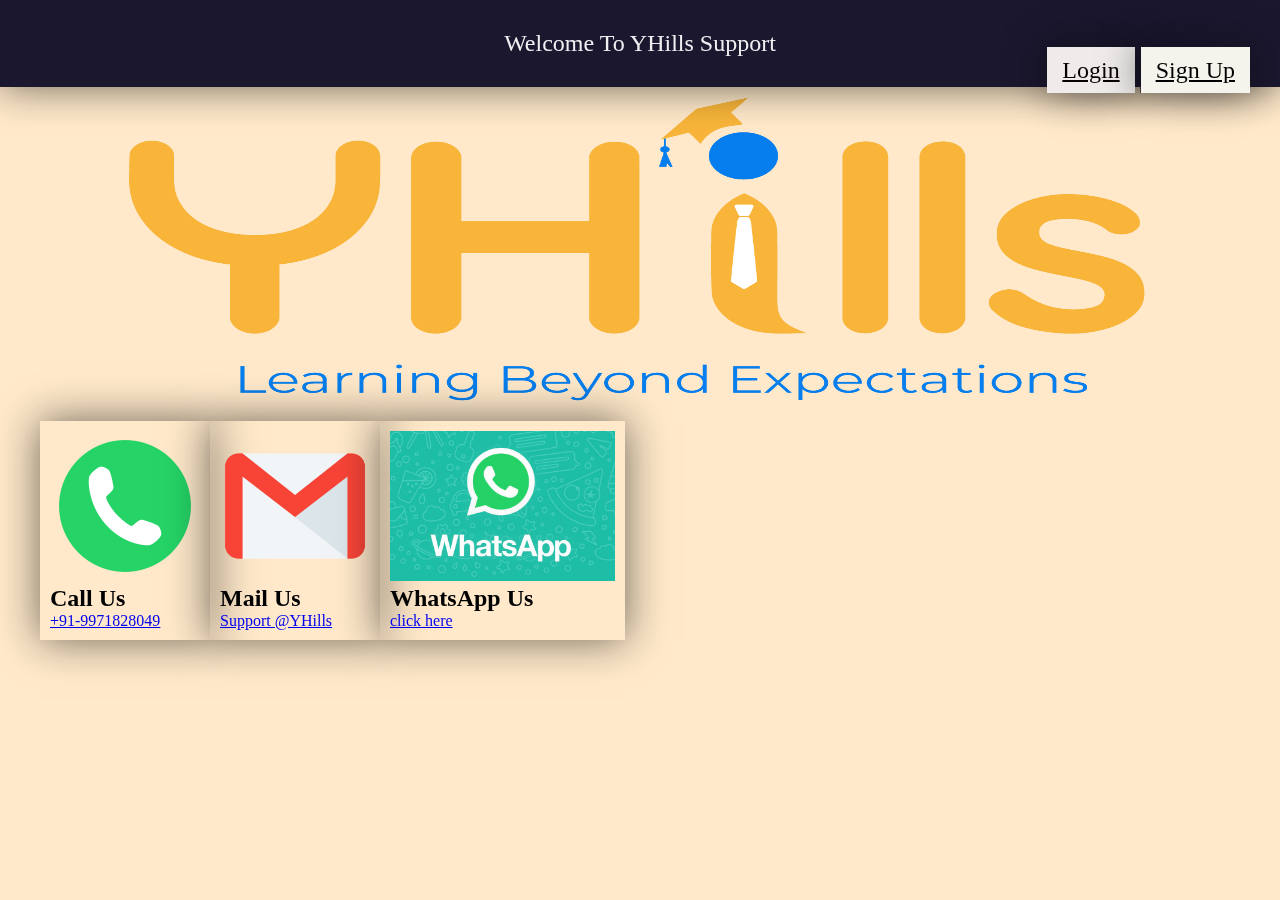
<file: index.html>
<!DOCTYPE html>
<html lang="en" data-theme="light">

<head>
  <meta charset="UTF-8" />
  <meta http-equiv="X-UA-Compatible" content="IE=edge" />
  <meta name="viewport" content="width=device-width, initial-scale=1.0" />
  <link rel="stylesheet" href="style.css" />
  <link rel="preconnect" href="https://fonts.gstatic.com">
  <link rel="stylesheet" href="https://cdnjs.cloudflare.com/ajax/libs/font-awesome/5.15.4/css/all.min.css">
  <link href="https://fonts.googleapis.com/css2?family=Poppins:wght@300;500;600&display=swap" rel="stylesheet">
</head>
<body>
    <nav class="navbar">
      <p> Welcome to YHills support</p>
      <div class="float-right">

        <a class="btn btn-primary" href="login.html">Login</a>
        <a class="btn btn-warning" href="signup.html">Sign Up</a>
        
    </nav>
    <div>
      <img width="100%" height="330px" src="./IMG_20240115_212124.png" alt="">
    </div>
    <div class="row">
      <div class="card">
         <img width="100%" height="150px" src="./CIOW-d_0lu8CEAE=.png" alt="">
         <div>
          <h2 class="Call Us">Call Us</h2>
          <p><a href="+91 - 9971828049">+91-9971828049</a></p>
      </div>
    </div>
    <div class="card">
      <div class="opacity-100">
    <img class="img-responsive" width="100%" height="150px" src="./112-gmail_email_mail-512.png" alt="">
    <div>
      <h2 class="text-center">Mail Us</h2>
      <a href="support@yhills.com">Support @YHills </a>
    </div>
    </div>
    </div>
    <div class="card">
      <img class="img-responsive" width="100%" height="150px" src="./whatsapp-123-1540563529.jpg" alt="">
    <div>
    <h2 class="WhatsApp Us">WhatsApp Us</h2>
    <p><a href="./index.html">click here</a></p>
    </div>
    </div>
    </div>
</body>
</file>
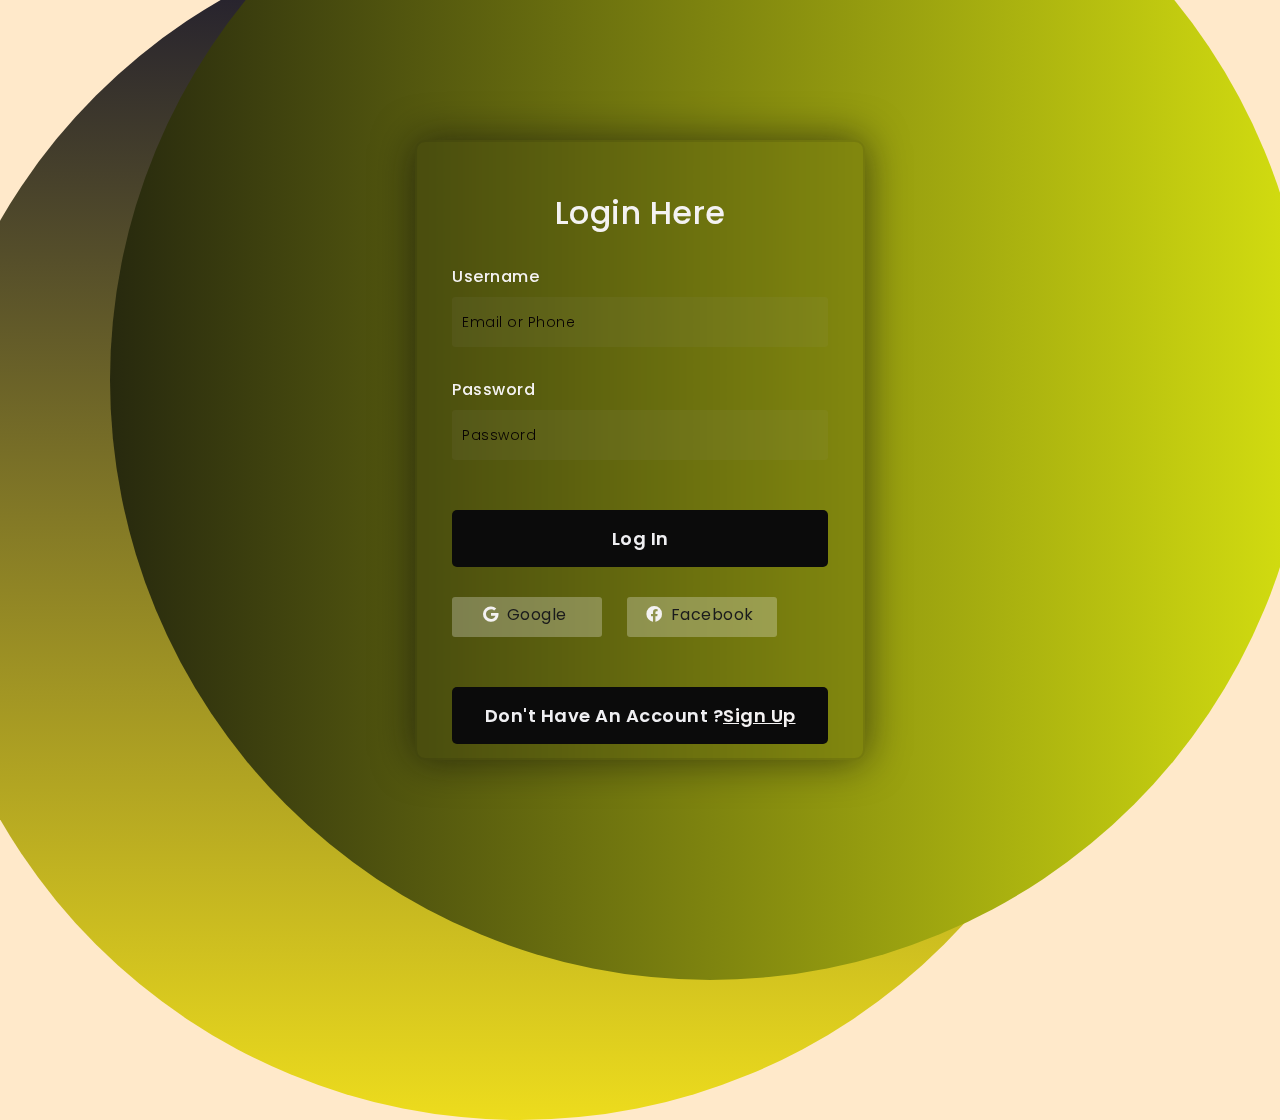
<file: login.html>
<!DOCTYPE html>
<html lang="en" data-theme="light">

<head>
  <meta charset="UTF-8" />
  <meta http-equiv="X-UA-Compatible" content="IE=edge" />
  <meta name="viewport" content="width=device-width, initial-scale=1.0" />
  <link rel="stylesheet" href="style.css" />
  <link rel="preconnect" href="https://fonts.gstatic.com">
  <link rel="stylesheet" href="https://cdnjs.cloudflare.com/ajax/libs/font-awesome/5.15.4/css/all.min.css">
  <link href="https://fonts.googleapis.com/css2?family=Poppins:wght@300;500;600&display=swap" rel="stylesheet">
</head>

<body>
  <div class="backgroundimg">
    <div src="./YHills-logo-01.png"></div>
  <div class="background">
    <div class="shape"></div>
    <div class="shape"></div>
  </div>
  <form>
    <h3>Login Here</h3>

    <label for="username">Username</label>
    <input type="text" placeholder="Email or Phone" id="username">

    <label for="password">Password</label>
    <input type="password" placeholder="Password" id="password">

    <button>Log In</button>
    <div class="social">
      <div class="go"><i class="fab fa-google"></i> Google</div>
      <div class="fb"><i class="fab fa-facebook"></i> Facebook</div>
    </div>
    <div class="signup">
    <button>Don't Have An Account ?<a href="signup.html">Sign Up</a></button>
    </div>
  </form>
</body>

</html>
</file>
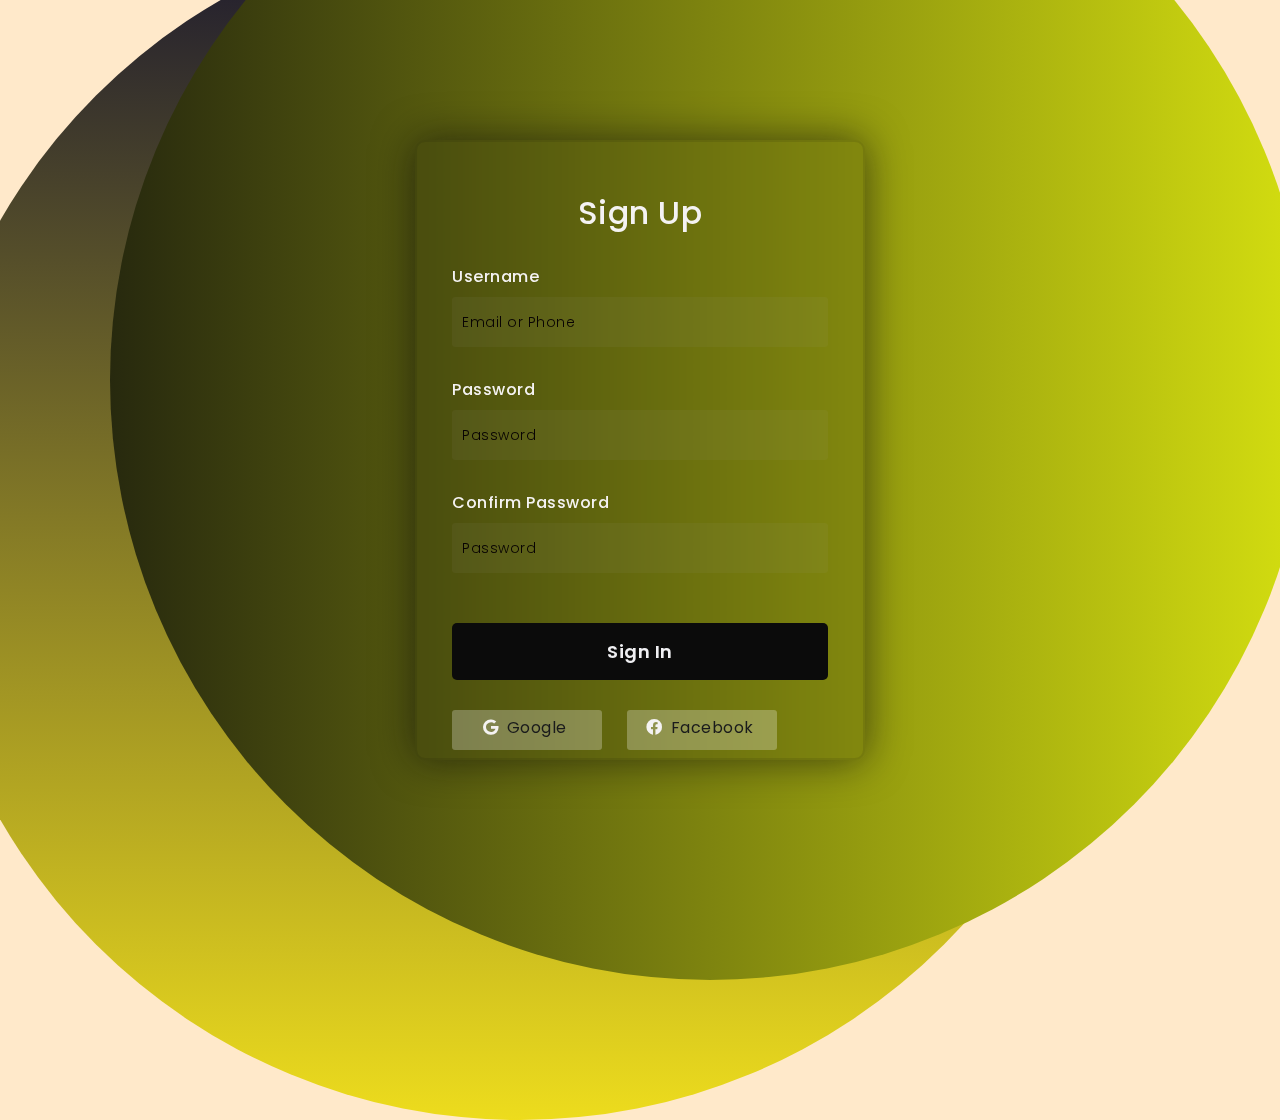
<file: signup.html>
<!DOCTYPE html>
<html lang="en" data-theme="light">

<head>
  <meta charset="UTF-8" />
  <meta http-equiv="X-UA-Compatible" content="IE=edge" />
  <meta name="viewport" content="width=device-width, initial-scale=1.0" />
  <link rel="stylesheet" href="style.css" />
  <link rel="preconnect" href="https://fonts.gstatic.com">
  <link rel="stylesheet" href="https://cdnjs.cloudflare.com/ajax/libs/font-awesome/5.15.4/css/all.min.css">
  <link href="https://fonts.googleapis.com/css2?family=Poppins:wght@300;500;600&display=swap" rel="stylesheet">
</head>

<body>
  <div class="background">
    
    <div class="shape"></div>
    <div class="shape"></div>
  </div>
  <form>
    <h3>Sign Up </h3>

    <label for="username">Username</label>
    <input type="text" placeholder="Email or Phone" id="username">

    <label for="password">Password</label>
    <input type="password" placeholder="Password" id="password">

    <label for="confirm password">Confirm Password</label>
    <input type="password" placeholder="Password" id="confirm password">

    <button>Sign In</button>
    <div class="social">
      <div class="go"><i class="fab fa-google"></i> Google</div>
      <div class="fb"><i class="fab fa-facebook"></i> Facebook</div>
    </div>
  </form>
</body>

</html>
</file>
<file: style.css>
*,
*:before,
*:after {
  padding: 0;
  margin: 0;
  box-sizing: border-box;
}

body {
background: url(./YHills-logo-01.png);
}
 
.backgroundimg {
  width: 40px;
  height: 50px;
  left: 50%;
  top: 50%;
}

.background .shape {
  height: 1200px;
  width: 1200px;
  position: absolute;
  border-radius: 50%;
}

.shape:first-child {
  background: linear-gradient(#1a172f,
      #eddc1d);
  left: -80px;
  top: -80px;
}

.shape:last-child {
  background: linear-gradient(to right,
      #27290e,
      #d5df10);
  right: -30px;
  bottom: -80px;
}

form {
  height: 620px;
  width: 450px;
  background-color: rgba(10, 10, 10, 0.13);
  position: absolute;
  transform: translate(-50%, -50%);
  top: 50%;
  left: 50%;
  border-radius: 10px;
  backdrop-filter: blur(10px);
  border: 2px solid rgba(18, 16, 16, 0.1);
  box-shadow: 0 0 40px rgba(11, 11, 12, 0.6);
  padding: 50px 35px;
}

form * {
  font-family: 'Poppins', sans-serif;
  color: #f4f2f2;
  letter-spacing: 0.5px;
  outline: none;
  border: none;
}

form h3 {
  font-size: 32px;
  font-weight: 500;
  line-height: 42px;
  text-align: center;
}

label {
  display: block;
  margin-top: 30px;
  font-size: 16px;
  font-weight: 500;
}

input {
  display: block;
  height: 50px;
  width: 100%;
  background-color: rgba(170, 166, 166, 0.07);
  border-radius: 3px;
  padding: 0 10px;
  margin-top: 8px;
  font-size: 14px;
  font-weight: 300;
}

::placeholder {
  color: #080303;
}

button {
  margin-top: 50px;
  width: 100%;
  background-color: #0b0b0b;
  color: #efeff2;
  padding: 15px;
  font-size: 18px;
  font-weight: 600;
  border-radius: 5px;
  cursor: pointer;
  transition: 0.2s ease;
}

button:hover {
  background-color: #D185FF;
}

.social {
  margin-top: 30px;
  display: flex;
}

.social div {
  background: red;
  width: 150px;
  border-radius: 3px;
  padding: 5px 10px 10px 5px;
  background-color: rgba(255, 255, 255, 0.27);
  color: #1a1b1c;
  text-align: center;
}

.social div:hover {
  background-color: rgba(255, 255, 255, 0.47);
}

.social .fb {
  margin-left: 25px;
}

.social i {
  margin-right: 4px;
}
.signup {
  text-decoration-color: #080303;

}
.navbar {
  background-color: #1a172f;
  padding: 30px;
  text-decoration-color: #efeff2;
  font-size: x-large;
  font-style: inherit;
  text-align: center;
  text-transform: capitalize;
  color: #efeff2;
  backdrop-filter: blur(10px);
  box-shadow: 0 0 40px rgba(11, 11, 12, 0.6);
}
.float-right{
  float: right;
}
.btn{
  padding: 10px 15px 10px 15px;
}
.btn-primary{
  background-color: rgb(239, 235, 235);
  color: #080303;
  opacity: 80 ;
  backdrop-filter: blur(10px);
  box-shadow: 0 0 40px rgba(11, 11, 12, 0.6);
}
.btn-warning{
  background-color: rgb(244, 243, 236);
  color: black;
  backdrop-filter: blur(10px);
  box-shadow: 0 0 40px rgba(11, 11, 12, 0.6);
}
.row {
  display: flex;
  padding-left: 40px;
  padding-right: 20px;
}
.card {
  border: 5px transparent;
  padding: 10px;
  backdrop-filter: blur(10px);
  box-shadow: 0 0 40px rgba(11, 11, 12, 0.6);
  
}
.opacity-100{
  opacity: 80;
}
</file>
